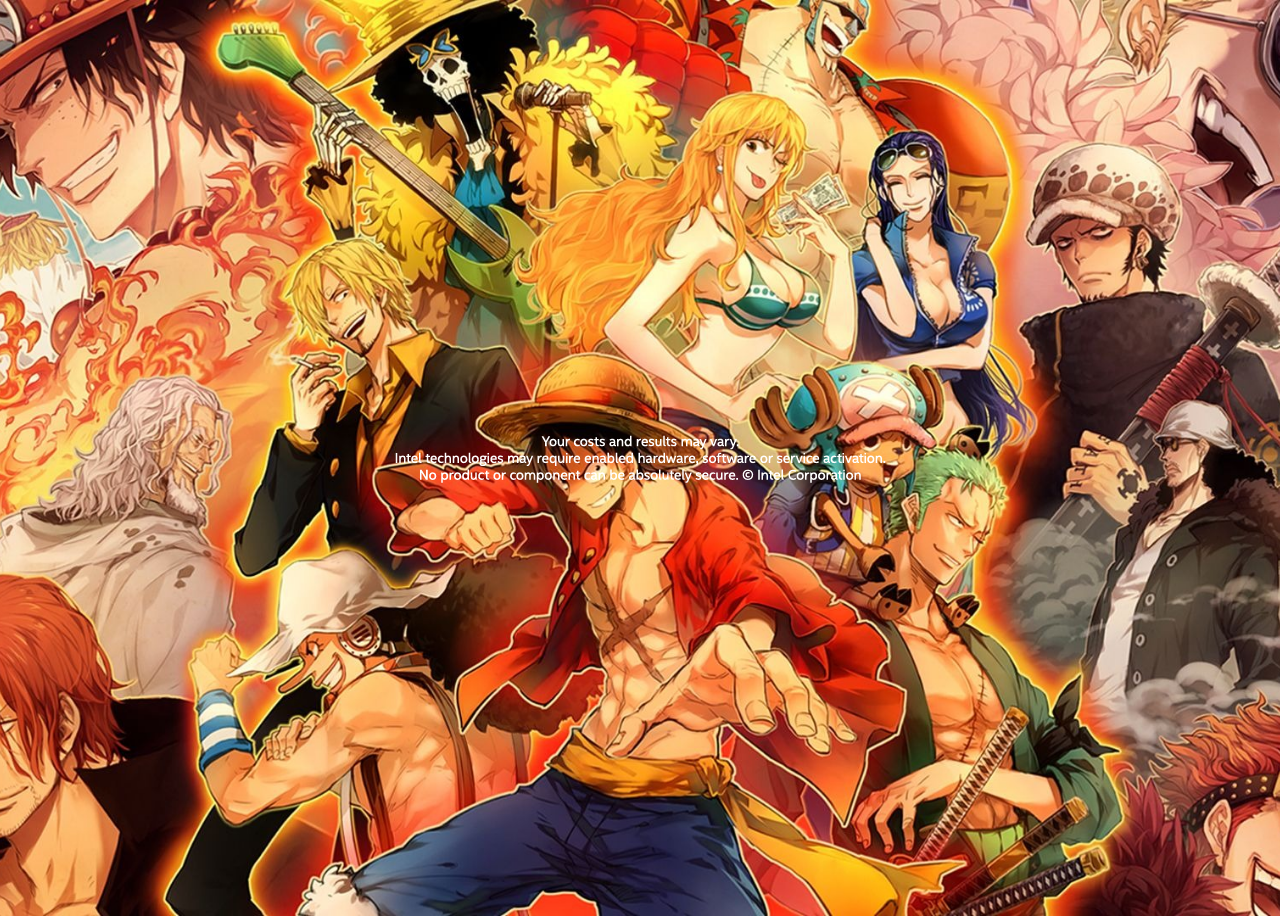
<file: Representation/index.html>
<!DOCTYPE html>
<html lang="en">
<head>
    <meta charset="UTF-8">
    <meta name="viewport" content="width=device-width, initial-scale=1.0">

    <link rel="stylesheet" all="style" href="style.css">
</head>

<body>
    <div class="box">
        <div id="content-box"></div><div
        </div>
    </div>
</body>

</html>
</file>
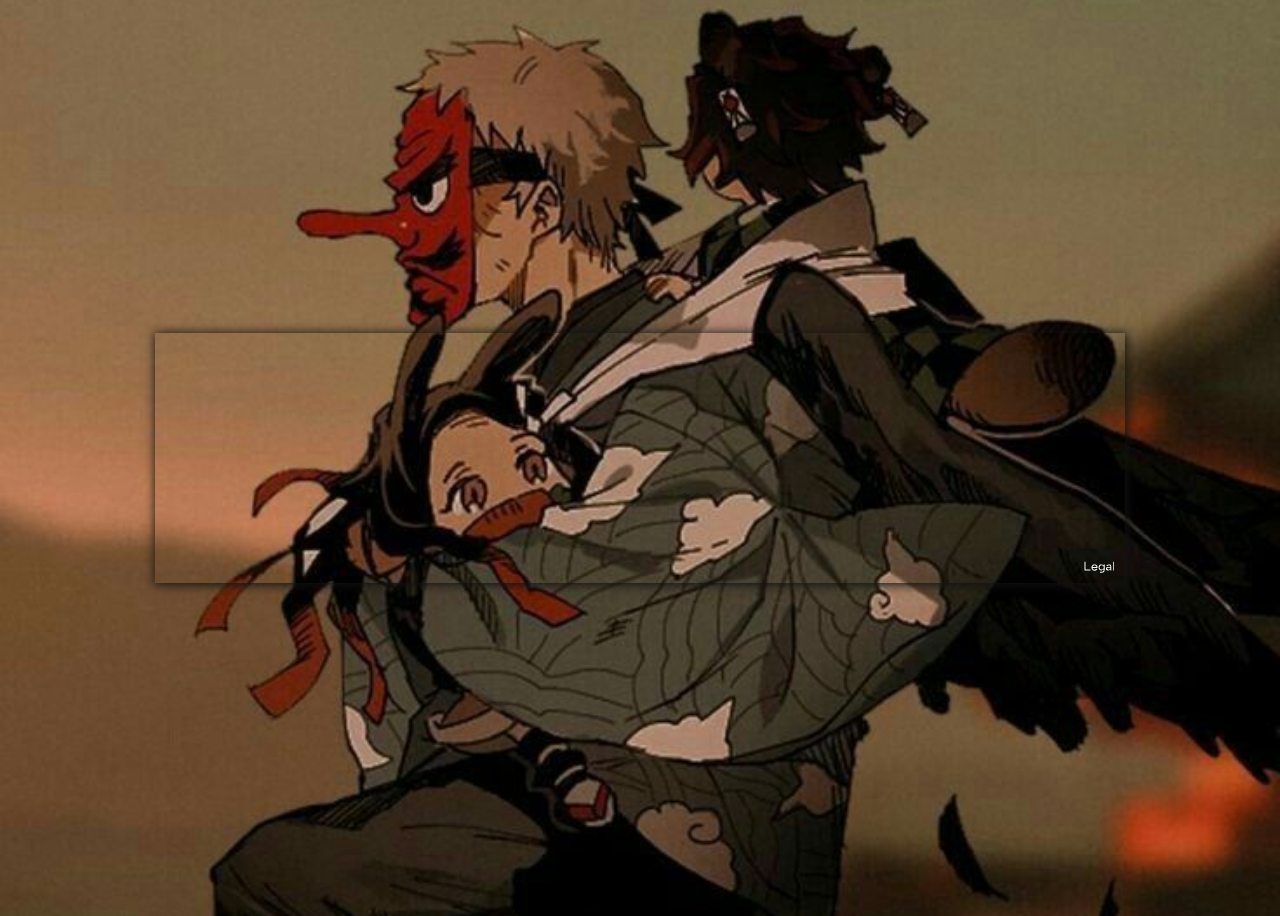
<file: Representation/Representation/index.html>
<!DOCTYPE html>
<html lang="en">
<head>
    <meta charset="UTF-8">
    <meta name="viewport" content="width=device-width, initial-scale=1.0">
    <title>Event_Legal</title>

    <link rel="stylesheet" all="style" href="style.css">
</head>

<body>
    <div class="box">
        <div id="content-box"></div>
        <div id="content-box2"></div>
        </div>
    </div>
</body>

</html>
</file>
<file: Representation/style.css>
body {
    min-height: 100vh;
    background: url(./img.jpg);
    background-size: cover;
    background-position: center;
    display: flex;
    justify-content: center;
    align-items: center;
}

#box {
    width: 970px;
    height: 500px;
    background: rgba(27, 26, 26, 0.585);
    backdrop-filter: blur(10px);
    color: white;
    font-size: 40px;
    border-radius: 10px;
    box-shadow: 0px 0px 10px 1px rgb( 19, 18, 19);
    display: flex;
    justify-content: center;
    align-items: center;
    cursor:pointer;
    animation-name: legal;
    animation-duration: 0.5s;
}

#content-box{
    width: 970px;
    height: 250px;
    background: url(./legal_1.png);
    display: flex;
    justify-content: center;
    align-items: center;
    animation-name: text-legal;
    animation-duration: 0.5s;
}

@keyframes legal {
    from {
        backdrop-filter: blur(100px);
    }

    to {
        backdrop-filter: blur(10px);
    }
}

@keyframes text-legal {
    from {
        filter: blur(100px);
    }

    to {
        filter: blur(0px);
    }
}
</file>
<file: Representation/Representation/style.css>
body {
    min-height: 100vh;
    background: url(./img1.jpg);
    background-size: cover;
    background-position: center;
    display: flex;
    justify-content: center;
    align-items: center;
}


/** ADICIONAR EVENTOS MOUSEOVER PARA ESTAR FAZENDO A ANIMAÇAO **/
.box{

    width: 970px;
    height: 250px;
    

}

#content-box {

    width: 970px;
    height: 250px;
    background: url(./legal_2.png);
    box-shadow: 1px 1px 10px 1px rgb( 19, 18, 19);

}


.box:hover{

    width: 970px;
    height: 250px;
    background: rgba(53, 52, 52, 0.408);
    backdrop-filter: blur(5px);
    color: white;
    font-size: 40px;
    box-shadow: 0px 0px 10px 1px rgb( 19, 18, 19);
    display: flex;
    justify-content: center;
    align-items: center;
    cursor:pointer;
    animation-name: legal;
    animation-duration: 0.75s;

}

#content-box:hover{

    width: 970px;
    height: 250px;
    background: url(./legal_1.png);
    display: flex;
    justify-content: center;
    align-items: center;
    animation-name: text-legal;
    animation-duration: 0.75s;

}

/** ANIMACAO **/

@keyframes legal {
    from {
        backdrop-filter: blur(20px);
    }

    to {
        backdrop-filter: blur(5px);
    }
}

@keyframes text-legal {
    from {
        filter: blur(20px);
    }
    to {
        filter: blur(0px);
    }
}
</file>
